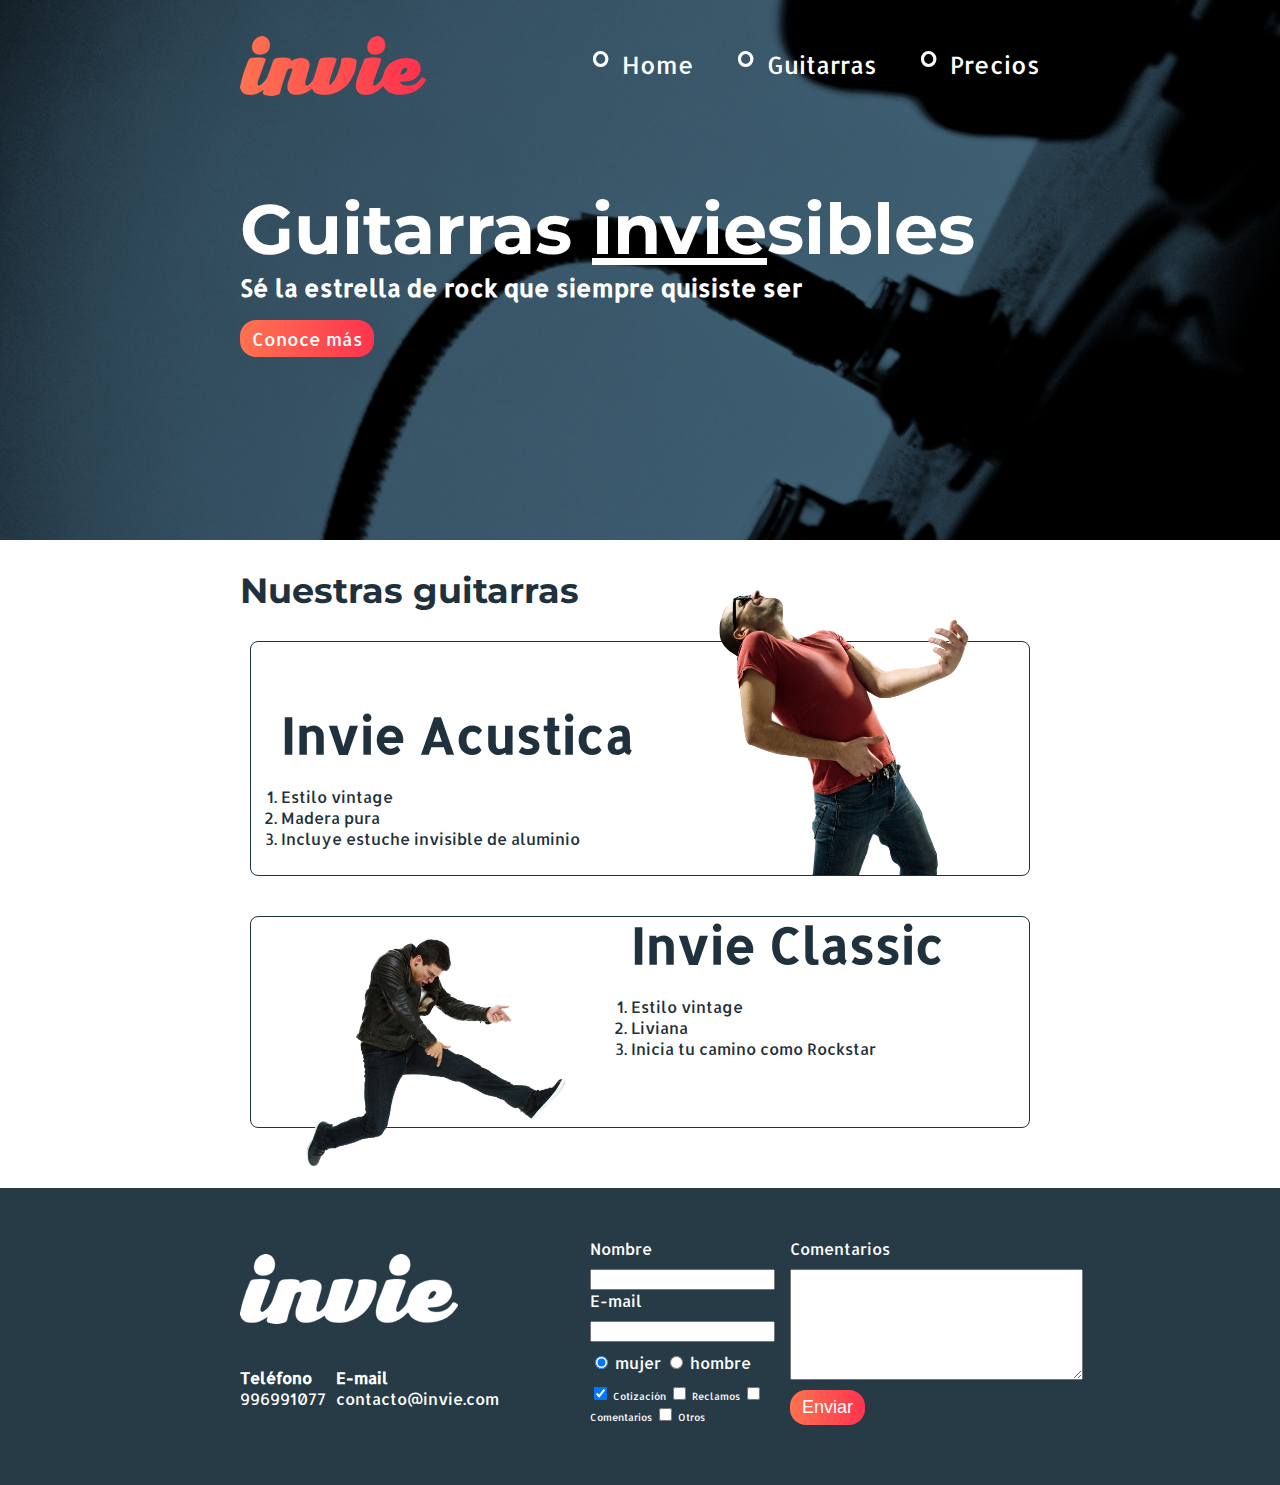
<file: index.html>
<!DOCTYPE html>
<html>
  <head>
    <title>Invie - tus mejores guitarras!!</title>
    <meta charset="utf-8"/>
    <link href="https://fonts.googleapis.com/css?family=Allerta|Montserrat" rel="stylesheet">
    <link rel="stylesheet" href="css/invie.css"/>
  </head>
  <body>
    <section id="portada" class="portada background"> <!-- portada -->
      <header id="header" class="header contenedor"> <!-- header -->
        <figure class="logotipo"> <!-- logotipo -->
          <img src="images/invie.png" width="186" height="60" alt="Invie logotipo"/>
        </figure>
        <nav class="menu"> <!-- menu -->
          <ul>
            <li>
              <a href="index.html">Home</a>
            </li>
            <li>
              <a href="#guitarras">Guitarras</a>
            </li>
            <li>
              <a href="precios.html">Precios</a>
            </li>
          </ul>
        </nav>
      </header>
      <div class="contenedor">
        <h1 class="titulo">Guitarras <span>invie</span>sibles</h1><!-- titulo -->
      <h3 class="title-a">Sé la estrella de rock que siempre quisiste ser</h3><!-- resumen -->
        <a class="button" href="#guitarras">Conoce más</a><!-- boton -->
      </div>
    </section>
    <section id="guitarras" class="guitarras contenedor"> <!-- guitarras -->
      <h2>Nuestras guitarras</h2><!-- titulo -->
      <article class="guitarra"> <!-- guitarra 1 -->
        <img class="derecha" src="images/invie-acustica.png" alt="Guitarra Invie Acustica" width="350"/>
        <div class="contenedor-guitarra-a">
          <h3 class="title-b">Invie Acustica</h3>
          <ol>
            <li>Estilo vintage</li>
            <li>Madera pura</li>
            <li>Incluye estuche invisible de aluminio</li>
          </ol>
        </div>
      </article>
      <article class="guitarra b"> <!-- guitarra 2 -->
        <img class="izquierda" src="images/invie-classic.png" alt="Guitarra Invie Classic" width="350"/>
        <div class="contenedor-guitarra-b">
          <h3 class="title-b">Invie Classic</h3>
          <ol>
            <li>Estilo vintage</li>
            <li>Liviana</li>
            <li>Inicia tu camino como Rockstar</li>
          </ol>
        </div>
      </article>
    </section>
    <footer class="footer">
      <div class="contenedor">
        <div class="contacto">
          <img src="images/invie-white.png" alt="logotipo blanco">
          <a href="tel:+56996991077"><strong>Teléfono</strong><span>996991077</span></a>
          <a href="mailto:contacto@invie.com"><strong>E-mail</strong><span>contacto@invie.com</span></a>
        </div>
        <form class="formulario">
          <div class="col1">
            <label for="nombre">Nombre</label>
            <input type="text" required id="nombre" name="nombre"/>
            <label for="email">E-mail</label>
            <input type="email" required id="email" name="email"/>
            <div class="sexo">
              <label for="mujer">
                <input type="radio" id="mujer" checked name="sexo" value="mujer"/> mujer
              </label>
              <label for="hombre">
                <input type="radio" id="hombre" name="sexo" value="hombre"/> hombre
              </label>
            </div>
            <div class="intereses">
              <label for="cotizacion">
                <input type="checkbox" name="" checked id="cotizacion" name="intereses" value="cotizacion"/> Cotización
              </label>
              <label for="reclamos">
                <input type="checkbox" name="" id="reclamos" name="intereses" value="reclamos"/> Reclamos
              </label>
              <label for="comentarios">
                <input type="checkbox" name="" id="comentarios" name="intereses" value="comentarios"/> Comentarios
              </label>
              <label for="otros">
                <input type="checkbox" name="" id="otros" name="intereses" value="otros"/> Otros
              </label>
            </div>
          </div>
          <div class="col2">
            <label for="comentarios"> Comentarios</label>
            <textarea name="comentarios" id="comentarios" rows="7" cols="34"></textarea>
            <input class="button" type="submit" name="" value="Enviar"/>
          </div>
        </form>
      <div>
    </footer>
  </body>
</html>
</file>
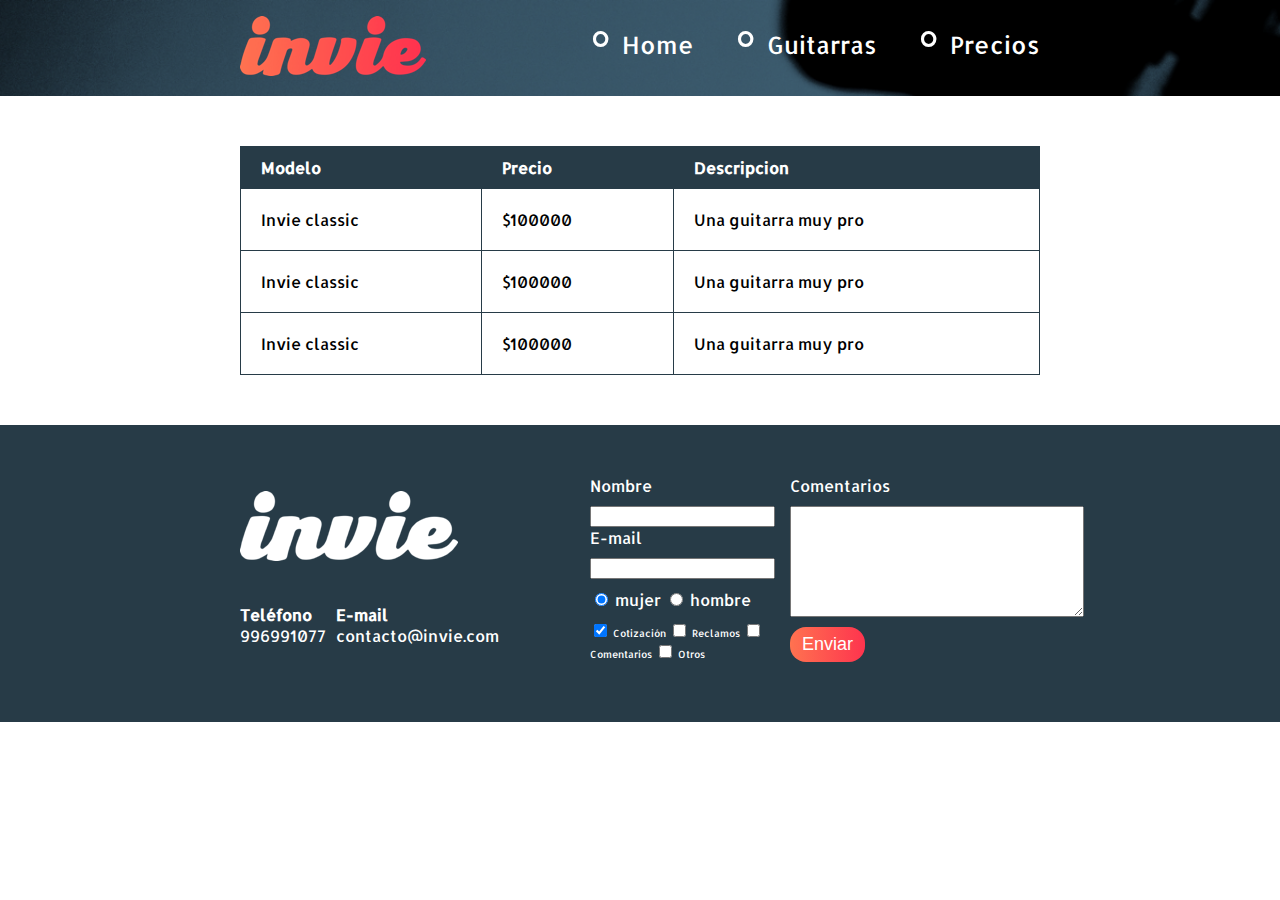
<file: precios.html>
<!DOCTYPE html>
<html>
  <head>
    <title>Precios de tus mejores guitarras!!</title>
    <meta charset="utf-8"/>
    <link href="https://fonts.googleapis.com/css?family=Allerta|Montserrat" rel="stylesheet">
    <link rel="stylesheet" href="css/invie.css"/>
  </head>
  <body>
    <header id="header" class="header background"> <!-- header -->
      <div class="contenedor">
        <figure class="logotipo"> <!-- logotipo -->
          <img src="images/invie.png" width="186" height="60" alt="Invie logotipo"/>
        </figure>
        <nav class="menu"> <!-- menu -->
          <ul>
            <li>
              <a href="index.html">Home</a>
            </li>
            <li>
              <a href="index.html#guitarras">Guitarras</a>
            </li>
            <li>
              <a href="precios.html">Precios</a>
            </li>
          </ul>
        </nav>
      </div>
    </header>
    <section class="tabla">
      <div class="contenedor">
        <table>
        <thead>
          <tr>
            <th>Modelo</th>
            <th>Precio</th>
            <th>Descripcion</th>
          </tr>
        </thead>
        <tbody>
          <tr>
            <td>Invie classic</td>
            <td>$100000</td>
            <td>Una guitarra muy pro</td>
          </tr>
          <tr>
            <td>Invie classic</td>
            <td>$100000</td>
            <td>Una guitarra muy pro</td>
          </tr>
          <tr>
            <td>Invie classic</td>
            <td>$100000</td>
            <td>Una guitarra muy pro</td>
          </tr>
        </tbody>
      </table>
    </div>
    </section>
    <footer class="footer">
      <div class="contenedor">
        <div class="contacto">
          <img src="images/invie-white.png" alt="logotipo blanco" />
          <a href="tel:+56996991077"><strong>Teléfono</strong><span>996991077</span></a>
          <a href="mailto:contacto@invie.com"><strong>E-mail</strong><span>contacto@invie.com</span></a>
        </div>
        <form class="formulario">
          <div class="col1">
            <label for="nombre">Nombre</label>
            <input type="text" required id="nombre" name="nombre"/>
            <label for="email">E-mail</label>
            <input type="email" required id="email" name="email"/>
            <div class="sexo">
              <label for="mujer">
                <input type="radio" id="mujer" checked name="sexo" value="mujer"/> mujer
              </label>
              <label for="hombre">
                <input type="radio" id="hombre" name="sexo" value="hombre"/> hombre
              </label>
            </div>
            <div class="intereses">
              <label for="cotizacion">
                <input type="checkbox" name="" checked id="cotizacion" name="intereses" value="cotizacion"/> Cotización
              </label>
              <label for="reclamos">
                <input type="checkbox" name="" id="reclamos" name="intereses" value="reclamos"/> Reclamos
              </label>
              <label for="comentarios">
                <input type="checkbox" name="" id="comentarios" name="intereses" value="comentarios"/> Comentarios
              </label>
              <label for="otros">
                <input type="checkbox" name="" id="otros" name="intereses" value="otros"/> Otros
              </label>
            </div>
          </div>
          <div class="col2">
            <label for="comentarios"> Comentarios</label>
            <textarea name="comentarios" id="comentarios" rows="7" cols="34"></textarea>
            <input class="button" type="submit" name="" value="Enviar"/>
          </div>
        </form>
      <div>
    </footer>
  </body>
</html>
</file>
<file: css/invie.css>
/**{
  border: 2px solid red;
  padding: 10px;
  margin: 10px;
}*/

body {
  font-family: 'Allerta', sans-serif;
  margin: 0;
}

table {
  width: 100%;
}

th {
  background: #273b47;
  color: white;
}

th {
  padding: 10px 20px;
  text-align: left;
}

td {
  padding: 20px;
}

table, td, th {
  border: 1px solid #273b47;
  border-collapse: collapse;
}

input, textarea {
  outline: 0;
}

input:focus, textarea:focus {
  background: lightgray;
}

.contenedor {
  width: 800px;
  margin: auto;
  position: relative;
}

.background {
  background-image: url('../images/background.png');
  background-size: cover;
}

.button {
  border-radius: 16px;
  border: none;
  background-color: #FD324E;
  color: white;
  padding: 7px 12px;
  margin-top: 10px;
  cursor: pointer;
  font-size: 18px;
  text-decoration: none;
  background: linear-gradient(to left, #FE344E, #FF7250);
}

.titulo {
  font-family: 'Montserrat', sans-serif;
  font-size: 70px;
  margin-bottom: 0;
  margin-top: 70px;
}

.titulo span {
  text-decoration: underline;
}

.title-a {
  font-size: 24px;
  margin-top: 0;
}

.title-b{
  font-size: 50px;
  margin-bottom: 20px;
}

.guitarras {
  color: #1F313C;
  margin-bottom: 60px;
}

.guitarras h2 {
  font-family: 'Montserrat', sans- serif;
  font-size: 35px;
}

.portada {
  color: white;
  padding: 20px;
  height: 500px;
}

.portada button {
  margin-bottom: 70px;
}

.menu {
  font-size: 24px;
  display: inline-block;
  position: absolute;
  right: 0;
}

.menu li {
  display: inline-block;
  margin-left: 30px;
}

.menu li:before {
  content: "∘";
  font-size: 50px;
  line-height: 20px;
  color: white;
}

.menu a {
  color: white;
  text-decoration: none;
}

.logotipo {
  display: inline-block;
  margin-left: 0;
}

.header {
  position: relative;
}

.guitarra {
  margin: 10px 10px 40px 10px;
  padding: 10px;
  /*overflow: hidden;*/
  border: 1px solid #1F313C;
  border-radius: 8px;
}

.guitarra ol {
  padding: 0;
}

.guitarra.b {
  height: 190px;
}

.derecha {
  float: right;
  position: relative;
  top: -127px;
}

.izquierda {
  float: left;
  position: relative;
}

.contenedor-guitarra-a {
  padding-left: 20px;
}

.contenedor-guitarra-b {
  margin-left: 370px;
  position: relative;
  bottom: 90px;
}

.footer {
  background: #273b47;
  padding: 50px 10px;
}

.contacto {
  display: flex;
  width: 300px;
  flex-wrap: wrap;
  align-items: center;
}

.contacto img {
  display:block;
}

.contacto strong {
  display: block;
}

.contacto a {
  color: white;
  text-decoration: none;
  margin: 10px 10px 10px 0;
}

.footer .contenedor {
  display: flex;
  justify-content: space-between;
}

.formulario {
  display: flex;
  width: 400px;
  color: white;
}

.col1, .col2 {
  display: flex;
  flex-direction: column;
}

.col1 {
  margin-right: 15px;
}

.col2 {
  align-items: flex-start;
}


.intereses label {
  font-size: 10px;
}

.formulario label,  .sexo, .intereses {
  margin-bottom: 10px;
}

.sexo {
  margin-top: 10px;
}

.tabla {
  width: 100%;
  margin: 50px 0;
}
</file>
